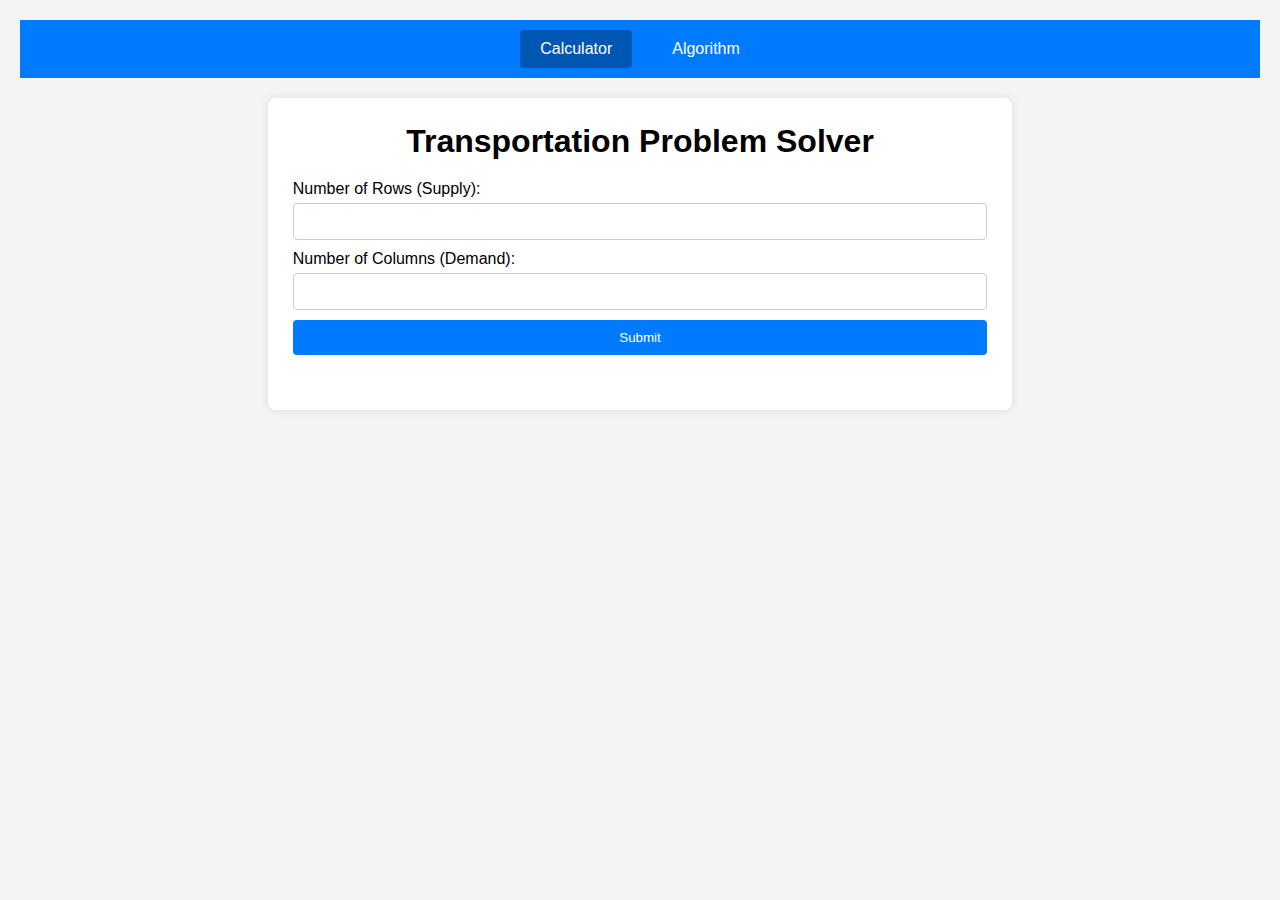
<file: index.html>
<!DOCTYPE html>
<html lang="en">
<head>
    <meta charset="UTF-8">
    <meta name="viewport" content="width=device-width, initial-scale=1.0">
    <title>Transportation Problem Solver</title>
    <link rel="stylesheet" href="styles.css">
</head>
<body>
    <nav>
        <a href="index.html" id="calculator-tab" class="active">Calculator</a>
        <a href="algo.html" id="algorithm-tab" >Algorithm</a>
    </nav>
    <div class="container">
        <h1>Transportation Problem Solver</h1>
        <div id="input-section">
            <label for="rows">Number of Rows (Supply):</label>
            <input type="number" id="rows" min="1">
            <label for="cols">Number of Columns (Demand):</label>
            <input type="number" id="cols" min="1">
            <button onclick="generateTable()">Submit</button>
        </div>
        <div id="table-section"></div>
        <div id="method-section" style="display:none;">
            <label for="method">Select Method:</label>
            <select id="method">
                <option value="northWestCorner">NorthWest Corner Method</option>
                <option value="leastCost">Least Cost Method</option>
                <option value="vogels">Vogel's Approximation Method</option>
                <!-- Add more methods here -->
            </select>
            <button onclick="solve()">Solve</button>
            <button id="reset-button" style="display:none;" onclick="reset()">Reset</button>
        </div>
        <div id="result-section"></div>
    </div>
    <script src="script.js"></script>
</body>
</html>
</file>
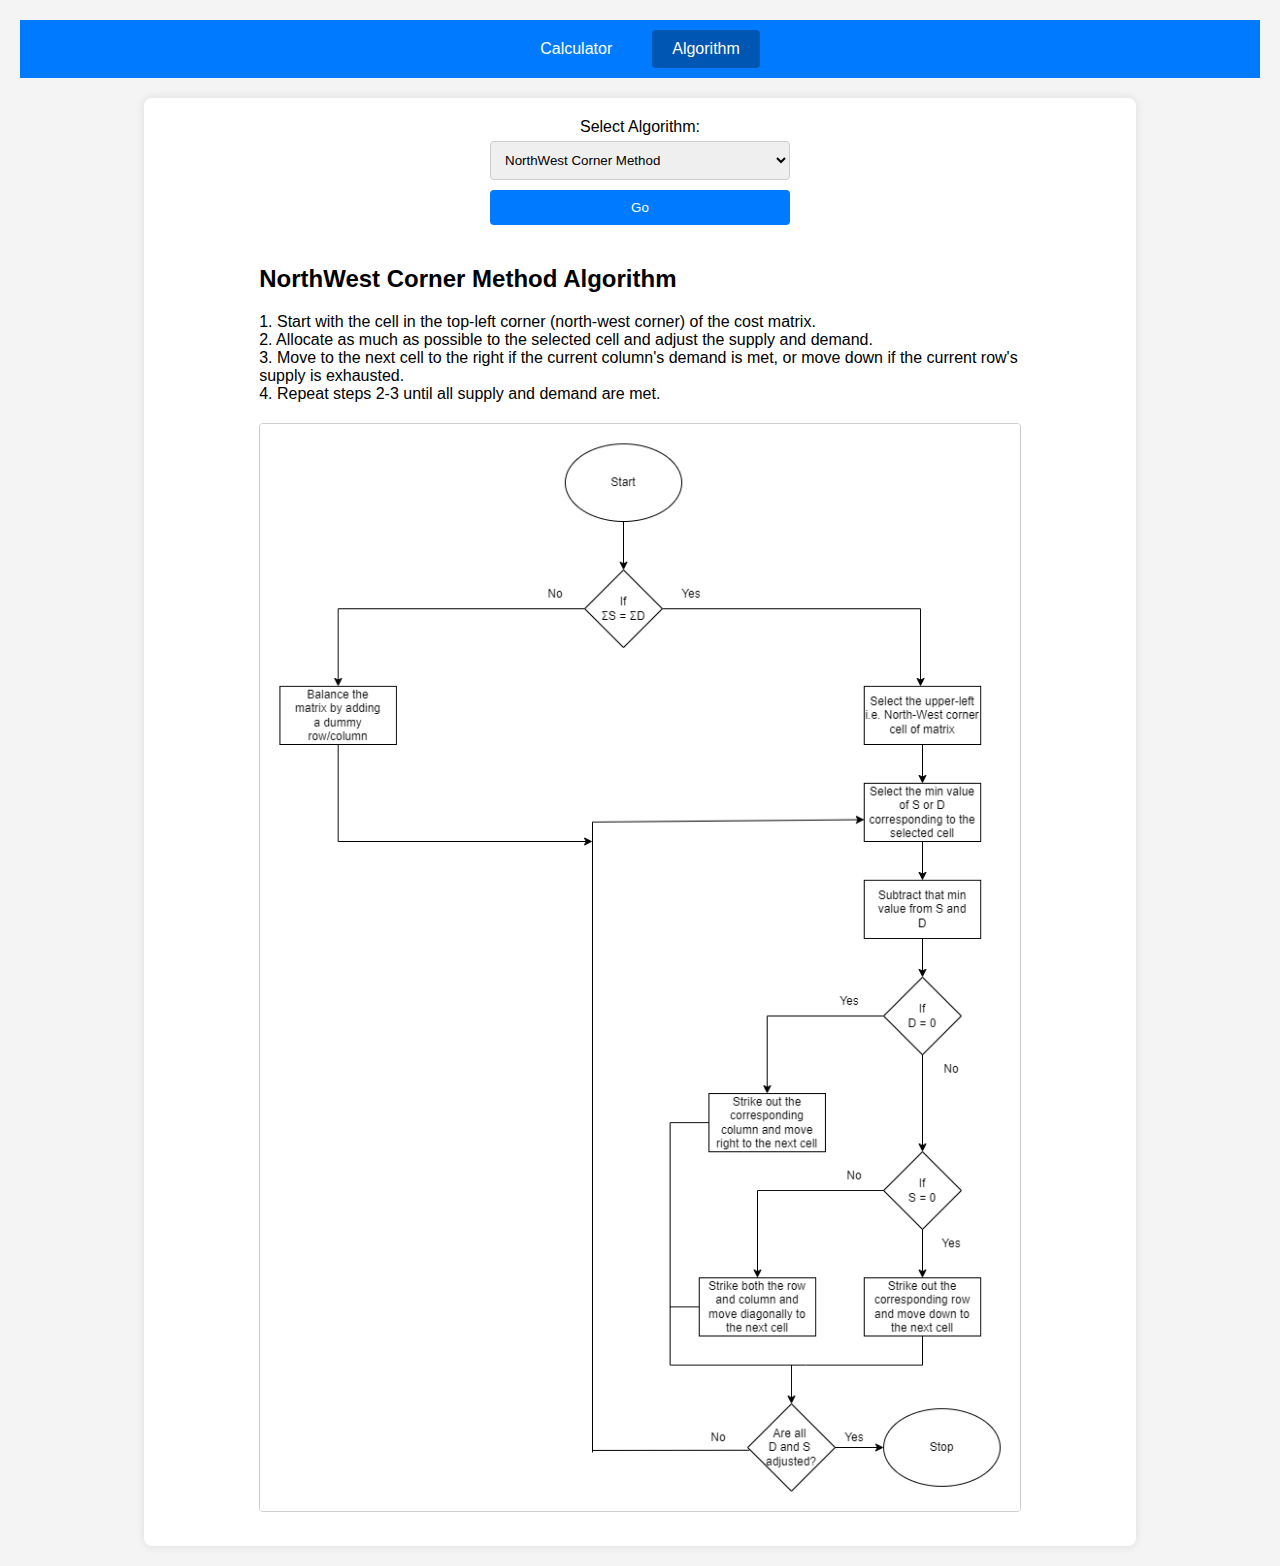
<file: algo.html>
<!DOCTYPE html>
<html lang="en">
<head>
    <meta charset="UTF-8">
    <meta name="viewport" content="width=device-width, initial-scale=1.0">
    <title>Transportation Problem Solver</title>
    <link rel="stylesheet" href="styles1.css">
</head>
<body>
    <nav>
        <a href="index.html" id="calculator-tab">Calculator</a>
        <a href="#algorithm-section" id="algorithm-tab" class="active">Algorithm</a>
    </nav>
    <div class="container">
        <div id="calculator-section" class="content-section hidden">
            <!-- Calculator content goes here -->
            <h2>Calculator</h2>
            <p>Calculator functionality will be implemented here.</p>
        </div>
        <div id="algorithm-section" class="content-section">
            <div class="centered-content">
                <div class="algorithm-select">
                    <label for="algorithm-select">Select Algorithm:</label>
                    <select id="algorithm-select">
                        <option value="nw">NorthWest Corner Method</option>
                        <option value="lc">Least Cost Method</option>
                        <option value="vam">Vogel's Approximation Method</option>
                    </select>
                    <button id="go-button">Go</button>
                </div>
            </div>
            <div class="algorithm-display">
                <div class="algorithm-text">
                    <h2 id="algorithm-title">NorthWest Corner Method Algorithm</h2>
                    <p id="algorithm-description">
                        1. Start with the cell in the top-left corner (north-west corner) of the cost matrix.<br>
                        2. Allocate as much as possible to the selected cell and adjust the supply and demand.<br>
                        3. Move to the next cell to the right if the current column's demand is met, or move down if the current row's supply is exhausted.<br>
                        4. Repeat steps 2-3 until all supply and demand are met.
                    </p>
                </div>
                <div class="algorithm-image">
                    <img id="algorithm-flowchart" src="nw.png" alt="NorthWest Method Flowchart">
                </div>
            </div>
        </div>
    </div>
    <script src="script1.js"></script>
</body>
</html>
</file>
<file: styles.css>
* {
    box-sizing: border-box;
    margin: 0;
    padding: 0;
}

body {
    font-family: Arial, sans-serif;
    background-color: #f4f4f4;
    padding: 20px;
}

nav {
    width: 100%;
    background-color: #007bff;
    padding: 10px;
    display: flex;
    justify-content: center;
}

nav a {
    color: white;
    text-decoration: none;
    padding: 10px 20px;
    margin: 0 10px;
    border-radius: 4px;
    font-size: 16px;
}

nav a:hover {
    background-color: #0056b3;
}

nav a.active {
    background-color: #0056b3;
}

.container {
    background-color: #fff;
    border-radius: 8px;
    box-shadow: 0 0 10px rgba(0, 0, 0, 0.1);
    padding: 2%;
    width: 60%; /* Adjust width to make it responsive */
    max-width: 90%; /* Ensure the container doesn't get too large */
    min-width: 300px; /* Ensure the container doesn't get too small */
    margin: 20px auto; /* Center the container horizontally */
}

h1 {
    text-align: center;
    margin-bottom: 20px;
}

label {
    display: block;
    margin-bottom: 5px;
}

input, select, button {
    width: 100%;
    padding: 10px;
    margin-bottom: 10px;
    border: 1px solid #ccc;
    border-radius: 4px;
}

button {
    background-color: #007bff;
    color: white;
    border: none;
    cursor: pointer;
}

button:hover {
    background-color: #0056b3;
}

#table-section, #result-section {
    margin-top: 20px;
}

table {
    width: 100%;
    border-collapse: collapse;
    margin-bottom: 20px;
}

th, td {
    padding: 10px;
    border: 1px solid #ccc;
    text-align: center;
}

@media (max-width: 600px) {
    .container {
        padding: 10px;
        width: 90%; /* Ensure it adapts to smaller screens */
    }

    input, select, button {
        padding: 8px;
    }

    th, td {
        padding: 8px;
    }
}
</file>
<file: styles1.css>
* {
    box-sizing: border-box;
    margin: 0;
    padding: 0;
}

body {
    font-family: Arial, sans-serif;
    background-color: #f4f4f4;
    padding: 20px;
    display: flex;
    flex-direction: column;
    align-items: center;
    min-height: 100vh;
}

nav {
    width: 100%;
    background-color: #007bff;
    padding: 10px;
    display: flex;
    justify-content: center;
}

nav a {
    color: white;
    text-decoration: none;
    padding: 10px 20px;
    margin: 0 10px;
    border-radius: 4px;
    font-size: 16px;
}

nav a:hover {
    background-color: #0056b3;
}

nav a.active {
    background-color: #0056b3;
}

.container {
    background-color: #fff;
    border-radius: 8px;
    box-shadow: 0 0 10px rgba(0, 0, 0, 0.1);
    padding: 20px;
    width: 80%;
    max-width: 90%;
    min-width: 300px;
    margin-top: 20px;
}

.content-section {
    width: 100%;
}

.hidden {
    display: none;
}

.centered-content {
    display: flex;
    flex-direction: column;
    align-items: center;
    margin-bottom: 20px;
}

.algorithm-select {
    width: 100%;
    max-width: 300px;
    text-align: center;
}

.algorithm-display {
    display: flex;
    flex-direction: column;
    align-items: center;
    width: 100%;
}

.algorithm-text, .algorithm-image {
    width: 80%;
    margin: 10px 0;
}

.algorithm-image img {
    max-width: 100%;
    height: auto;
    border: 1px solid #ccc;
    border-radius: 4px;
}

label {
    display: block;
    margin-bottom: 5px;
}

select, button {
    width: 100%;
    padding: 10px;
    margin-bottom: 10px;
    border: 1px solid #ccc;
    border-radius: 4px;
}

button {
    background-color: #007bff;
    color: white;
    border: none;
    cursor: pointer;
}

button:hover {
    background-color: #0056b3;
}

h2 {
    margin-bottom: 20px;
}

@media (max-width: 600px) {
    .container {
        padding: 10px;
        width: 100%;
    }

    .centered-content {
        padding: 10px;
    }

    select, button {
        padding: 8px;
    }

    .algorithm-text, .algorithm-image {
        width: 100%;
    }
}
</file>
